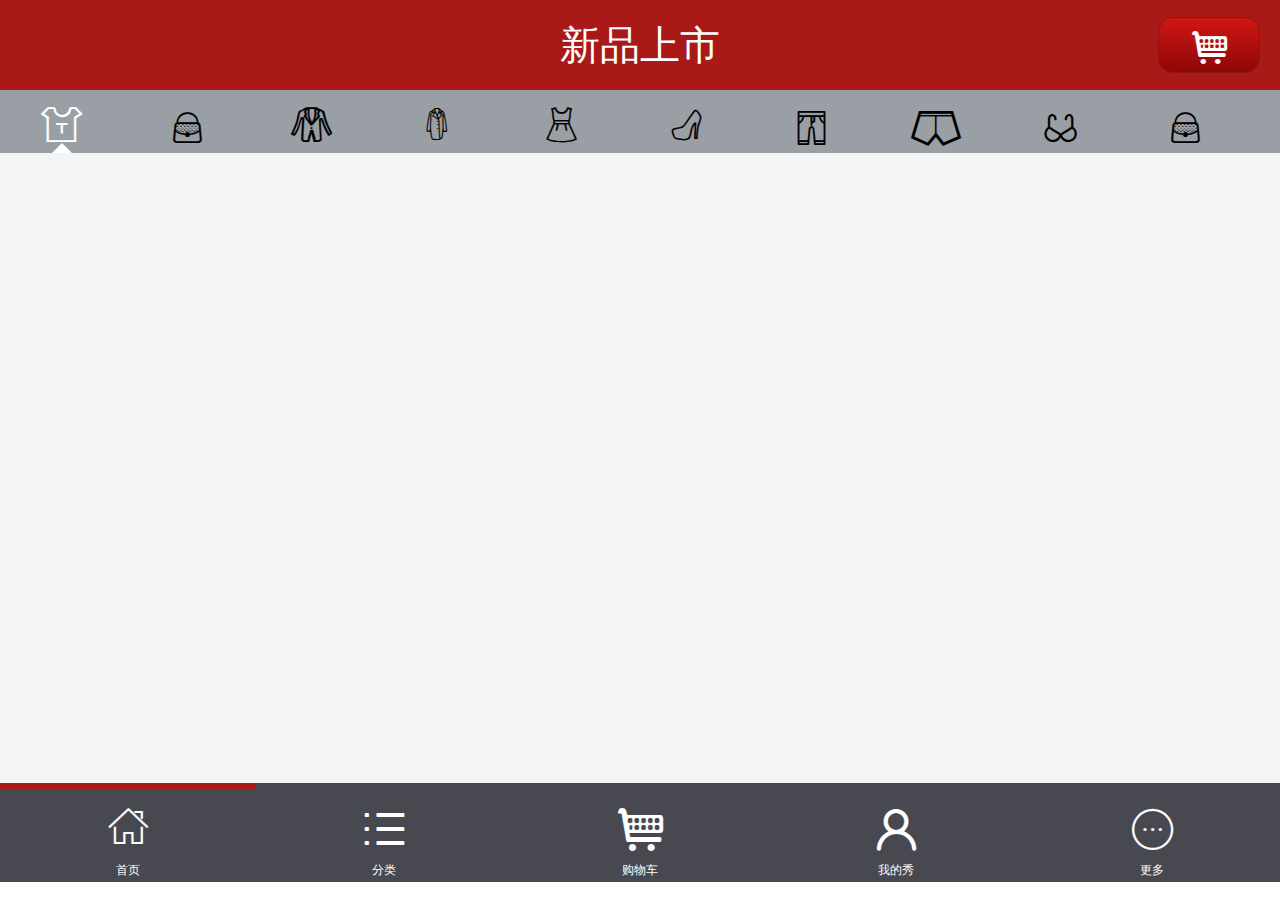
<file: zouxiu/index.html>
<!DOCTYPE html>
<html lang="en">
<head>
	<meta charset="UTF-8">
	<meta name="viewport" content="width=device-width,initial-scale=1.0,user-scalable=no">
	<title>走秀网</title>
    <link rel="stylesheet" href="css/demo.css">
    <link rel="stylesheet" href="css/iconfont.css">
	<link rel="stylesheet" type="text/css" href="css/main.css">
	<script type="text/javascript" src="js/rem.js"></script>
	<script type="text/javascript" src="js/zepto.js"></script>
	<script type="text/javascript" src="js/zepto-touch.js"></script>
</head>
<body>
	<div class="box">
		<header>
			<h3>新品上市</h3>
            <i class="icon iconfont index-cart">&#xe6c9;</i>
		</header>
		<nav>
			<ul>
				<li class="active"><i class="icon iconfont">&#xe60e;</i></li>
				<li><i class="icon iconfont">&#xe686;</i></li>
				<li><i class="icon iconfont">&#xe66b;</i></li>
				<li><i class="icon iconfont">&#xe60b;</i></li>
				<li><i class="icon iconfont">&#xe632;</i></li>
				<li><i class="icon iconfont">&#xe674;</i></li>
				<li><i class="icon iconfont">&#xe606;</i></li>
				<li><i class="icon iconfont">&#xe629;</i></li>
				<li><i class="icon iconfont">&#xe6c3;</i></li>
				<li><i class="icon iconfont">&#xe686;</i></li>
				<li><i class="icon iconfont">&#xe629;</i></li>
				<li><i class="icon iconfont">&#xe6c3;</i></li>
				<li><i class="icon iconfont">&#xe686;</i></li>
			</ul>
		</nav>
		<section>
			<div class="list">
				<!-- <ul>
					<li>
						<img src="images/new.png" alt="" class="new">
						<img src="images/包包 (1).png" alt="">
					</li>
					<li>
						T恤白色
					</li>
					<li>
						<b>￥49.00</b>
						<span>数量：</span>
					</li>
				</ul> -->
				
			</div>
		</section>
		<footer>
			<ul>				
				<li class="active">
					<i class="icon iconfont">&#xe600;</i>
					<p>首页</p>
				</li>
				<li>
					<i class="icon iconfont">&#x3553;</i>
					<p>分类</p>
				</li>
				<li>
					<i class="icon iconfont">&#xe6c9;</i>
					<p>购物车</p>
				</li>
				<li>
					<i class="icon iconfont">&#xe618;</i>
					<p>我的秀</p>
				</li>
				<li>
					<i class="icon iconfont">&#xe622;</i>
					<p>更多</p>
				</li>
			</ul>
		</footer>
	</div>
</body>

<script type="text/javascript">
	$(function(){
		$.ajax({
			url:'http://datainfo.duapp.com/shopdata/getclass.php',
			type:'get',
			dataType:'json',
			success: function(data){
				$(data).each(function(i){
					$('nav ul li').eq(i).attr({'data-id':data[i].classID});
				})				
			}
		});



		oAjax();
		var obj = {
			'classID':1
		};

		//选项卡切换
		$('nav ul li').tap(function(){
			var index = $(this).attr('data-id');
			obj.classID = index;
			$('.list').empty();
			$('nav ul li').removeClass('active').eq(index - 1).addClass('active');
			oAjax();
		})

		function oAjax(){
			//商品列表
			$.ajax({
				url:'http://datainfo.duapp.com/shopdata/getGoods.php',
				type:'get',
				data: obj,
				dataType:'jsonp',
				success: function(data){
					console.log(data);
					var $goods = '';
					$(data).each(function(i){

						//现价：折扣*原价
						if(data[i].discount == 0){
							data[i].discount = 10;
						}
						nowPrice = parseInt((data[i].discount/10) * data[i].price);

						$goods = $('<ul>'+
							'<a href="details.html?goods-id='+data[i].goodsID+'"><li>'+
								'<img src="images/new.png" alt="" class="new">'+
								'<img src="'+data[i].goodsListImg+'" alt="">'+
							'</li>'+
							'<li>'+data[i].goodsName+'</li></a>'+
							'<li>'+
								'<b>￥'+nowPrice+'</b>'+
								'<s>￥：'+data[i].price+'</s>'+
							'</li>'+
						'</ul>');
						$('.list').append($goods);
					})
				}
			});
		}
		
		//选项卡滑动
		var iDis = 0;
		$('nav').swipeRight(function(){
			console.log(iDis)
			iDis--;
			if (iDis <= 0) {
				iDis = 0;
			}
			$(this).find('ul').css({'margin-left':'-' + iDis * 10 + '%'})
			
		})
		$('nav').swipeLeft(function(){
			console.log(iDis)
			iDis++;
			if (iDis >= 3) {
				iDis = 3;
			}
			$(this).find('ul').css({'margin-left':'-' + iDis * 10 + '%'})
			
		})



	})
</script>
</html>
</file>
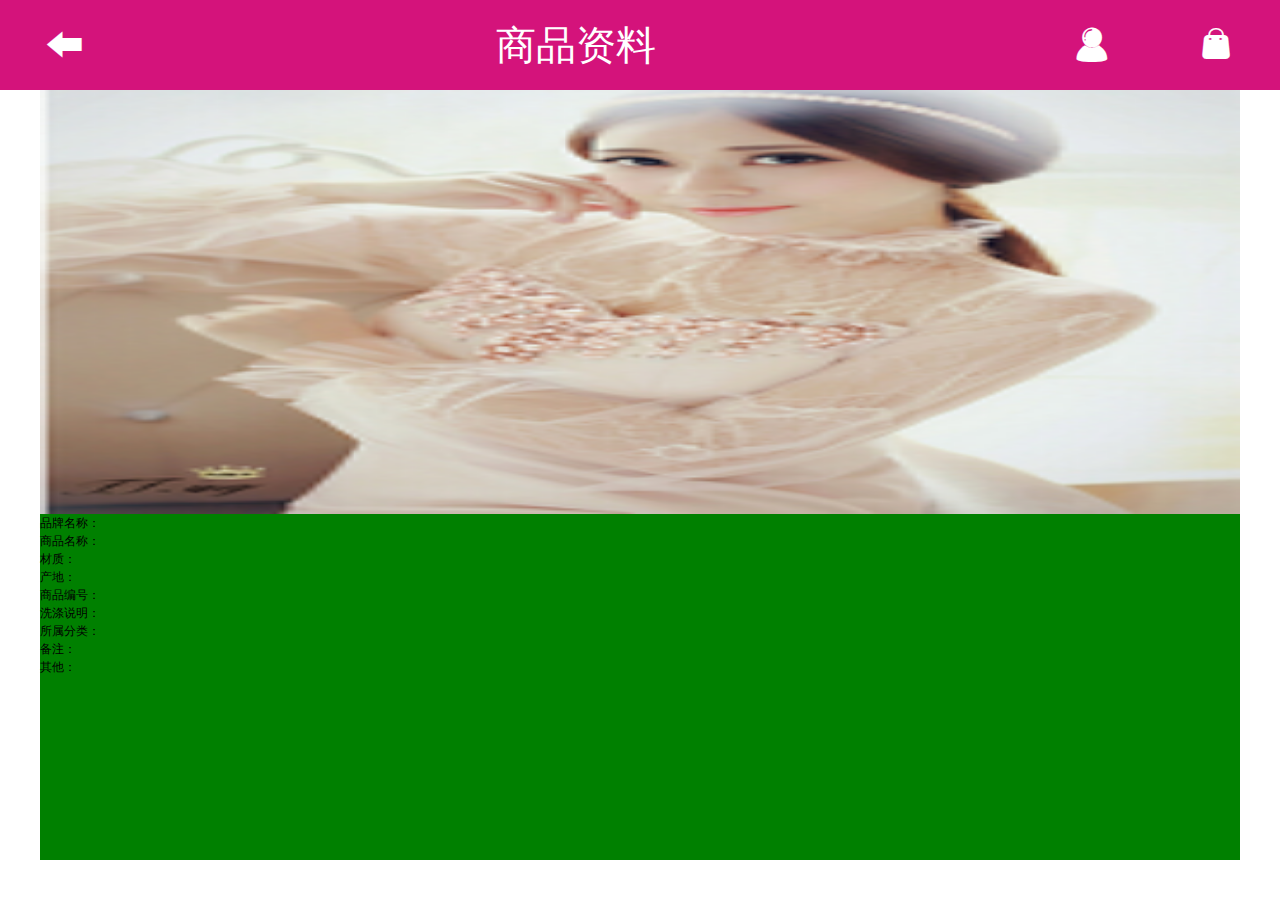
<file: zouxiu/details-info.html>
<!DOCTYPE html>
<html lang="en">
<head>
	<meta charset="UTF-8">
	<meta name="viewport" content="width=device-width,initial-scale=1.0,user-scalable=no">
	<title>走秀网</title>
    <link rel="stylesheet" href="css/demo.css">
    <link rel="stylesheet" href="css/iconfont.css">
	<link rel="stylesheet" type="text/css" href="css/main.css">
	<script type="text/javascript" src="js/rem.js"></script>
	<script type="text/javascript" src="js/zepto.js"></script>
	<script type="text/javascript" src="js/zepto-touch.js"></script>
</head>
<body>
	<div class="box">
		<header class="det-header">
            <a href="javascript:history.back(-1);"><i class="icon iconfont">&#xe602;</i></a>
			<h3>商品资料</h3>
            <i class="icon iconfont">&#xe605;</i>
            <i class="icon iconfont">&#xe60d;</i>
		</header>
		
		<section class="det-info-main">
			<div class="goods-img">
				<img src="images/item_pic1.jpg" alt="">
			</div>
			<div class="goods-info">
				<ul>
					<li>品牌名称：</li>
					<li>商品名称：</li>
					<li>材质：</li>
					<li>产地：</li>
					<li>商品编号：</li>
					<li>洗涤说明：</li>
					<li>所属分类：</li>
					<li>备注：</li>
					<li>其他：</li>
				</ul>
			</div>
		</section>
		
	</div>
</body>

<script type="text/javascript">
	$(function(){
		//获取地址栏参数
		function getUrlParam(name){
			var reg = new RegExp("(^|&)" + name +"=([^&]*)(&|$)");
			var r = window.location.search.substr(1).match(reg);
			if (r!=null) return unescape(r[2]); return null;
		}
		var obj = {
			goodsID:getUrlParam('goods-id')
		};
		$.ajax({
			url:'http://datainfo.duapp.com/shopdata/getGoods.php',
			type:'get',
			dataType:'jsonp',
			data:obj,
			success: function(data){
				$(data).each(function(i){
					var $goods = '';
					var imgDetails = '';
					var goodsInfo = '';

					//banner图片
					var imgList = JSON.parse(data[i].imgsUrl);
					$(imgList).each(function(j){
						imgDetails = '<li><img src="'+imgList[j]+'" alt=""></li>';
						$('.banner ul').append(imgDetails);
					});

					//商品信息
					//现价：折扣*原价
					if(data[i].discount == 0){
						data[i].discount = 10;
					}
					nowPrice = parseInt((data[i].discount/10) * data[i].price);

					goodsInfo = '<ul>'+
									'<li>'+data[i].goodsName+'</li>'+
									'<li><b>￥'+nowPrice+'</b>	<s>￥'+data[i].price+'</s></li>'+
									'<li>尺码：160/84 160/88A</li>'+
									'<li>数量：'+data[i].buynumber+'</li>'+
								'</ul>';


					console.log(data[i]);
					$('.info').append(goodsInfo);
				})
					
			}
		})

		var iNow = 1;
		$('.banner').swipeRight(function(){
			console.log(iNow);
			$(this).find('ul').animate({'left':'-'+iNow*20+'%'});
			iNow--;
			if (iNow <=0 ) {
				iNow = 0;
			}
			$(this).find('ol').find('li').removeClass('active').eq(iNow).addClass('active');
		});
		$('.banner').swipeLeft(function(){
			$(this).find('ul').animate({'left':'-'+iNow*20+'%'});
			iNow++;
			if(iNow >= 3){
				iNow = 2;
			}
			$(this).find('ol').find('li').removeClass('active').eq(iNow).addClass('active');
			console.log(iNow)
		});
	})
</script>
</html>
</file>
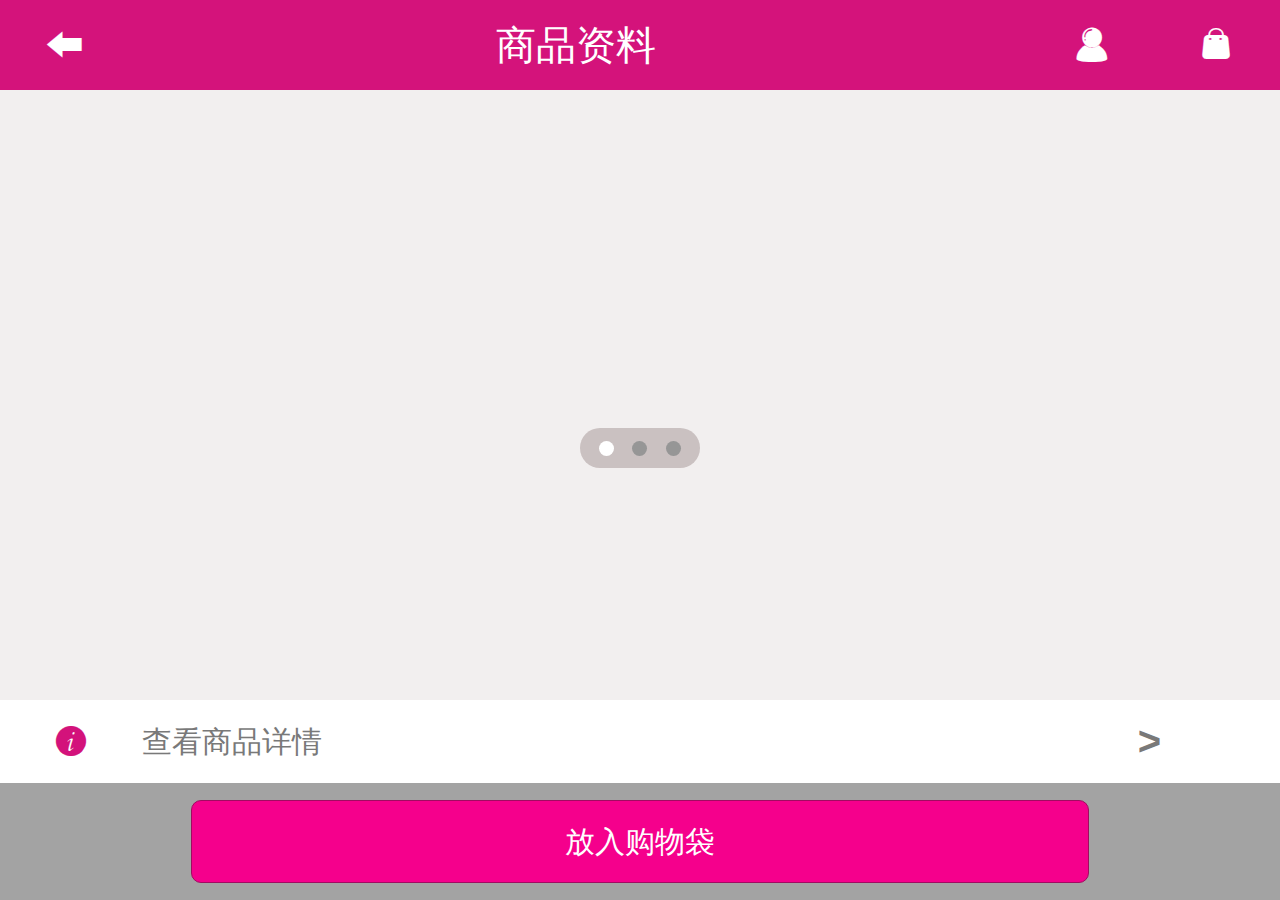
<file: zouxiu/details.html>
<!DOCTYPE html>
<html lang="en">
<head>
	<meta charset="UTF-8">
	<meta name="viewport" content="width=device-width,initial-scale=1.0,user-scalable=no">
	<title>走秀网</title>
    <link rel="stylesheet" href="css/demo.css">
    <link rel="stylesheet" href="css/iconfont.css">
	<link rel="stylesheet" type="text/css" href="css/main.css">
	<script type="text/javascript" src="js/rem.js"></script>
	<script type="text/javascript" src="js/zepto.js"></script>
	<script type="text/javascript" src="js/zepto-touch.js"></script>
</head>
<body>
	<div class="box">
		<header class="det-header">
            <a href="javascript:history.back(-1);"><i class="icon iconfont">&#xe602;</i></a>
			<h3>商品资料</h3>
            <i class="icon iconfont">&#xe605;</i>
            <i class="icon iconfont">&#xe60d;</i>
		</header>
		
		<section class="det-main">
			<div class="banner">
				<ul>
					<!-- <li><img src="images/item_pic1.jpg" alt=""></li>
					<li><img src="images/item_pic1.jpg" alt=""></li>
					<li><img src="images/item_pic1.jpg" alt=""></li> -->
				</ul>
				<ol>
					<li class="active"></li>
					<li></li>
					<li></li>
				</ol>
			</div>
			<div class="info">
				<!-- <ul>
					<li>花裙子</li>
					<li><b>￥25.00</b>	<s>￥156</s></li>
					<li>尺码：160/84 160/88A</li>
					<li>数量：1</li>
				</ul> -->
			</div>
			<div class="look-details">
				<a href="details-info.html">
					<i class="icon iconfont">&#xe65c;</i>
	            	<span>查看商品详情</span>
					<b> > </b>
				</a>
            	
			</div>
		</section>
		<footer class="det-footer">
			<a href="javascript:;"><span>放入购物袋</span></a>
		</footer>
	</div>
</body>

<script type="text/javascript">
	$(function(){
		//获取地址栏参数
		function getUrlParam(name){
			var reg = new RegExp("(^|&)" + name +"=([^&]*)(&|$)");
			var r = window.location.search.substr(1).match(reg);
			if (r!=null) return unescape(r[2]); return null;
		}
		var obj = {
			goodsID:getUrlParam('goods-id')
		};
		$.ajax({
			url:'http://datainfo.duapp.com/shopdata/getGoods.php',
			type:'get',
			dataType:'jsonp',
			data:obj,
			success: function(data){
				$(data).each(function(i){
					var $goods = '';
					var imgDetails = '';
					var goodsInfo = '';

					//banner图片
					var imgList = JSON.parse(data[i].imgsUrl);
					$(imgList).each(function(j){
						imgDetails = '<li><img src="'+imgList[j]+'" alt=""></li>';
						$('.banner ul').append(imgDetails);
					});

					//商品信息
					//现价：折扣*原价
					if(data[i].discount == 0){
						data[i].discount = 10;
					}
					nowPrice = parseInt((data[i].discount/10) * data[i].price);

					goodsInfo = '<ul>'+
									'<li>'+data[i].goodsName+'</li>'+
									'<li><b>￥'+nowPrice+'</b>	<s>￥'+data[i].price+'</s></li>'+
									'<li>尺码：160/84 160/88A</li>'+
									'<li>数量：'+data[i].buynumber+'</li>'+
								'</ul>';


					console.log(data[i]);
					$('.info').append(goodsInfo);
				})
					
			}
		})

		var iNow = 1;
		$('.banner').swipeRight(function(){
			console.log(iNow);
			$(this).find('ul').animate({'left':'-'+iNow*20+'%'});
			iNow--;
			if (iNow <=0 ) {
				iNow = 0;
			}
			$(this).find('ol').find('li').removeClass('active').eq(iNow).addClass('active');
		});
		$('.banner').swipeLeft(function(){
			$(this).find('ul').animate({'left':'-'+iNow*20+'%'});
			iNow++;
			if(iNow >= 3){
				iNow = 2;
			}
			$(this).find('ol').find('li').removeClass('active').eq(iNow).addClass('active');
			console.log(iNow)
		});
	})
</script>
</html>
</file>
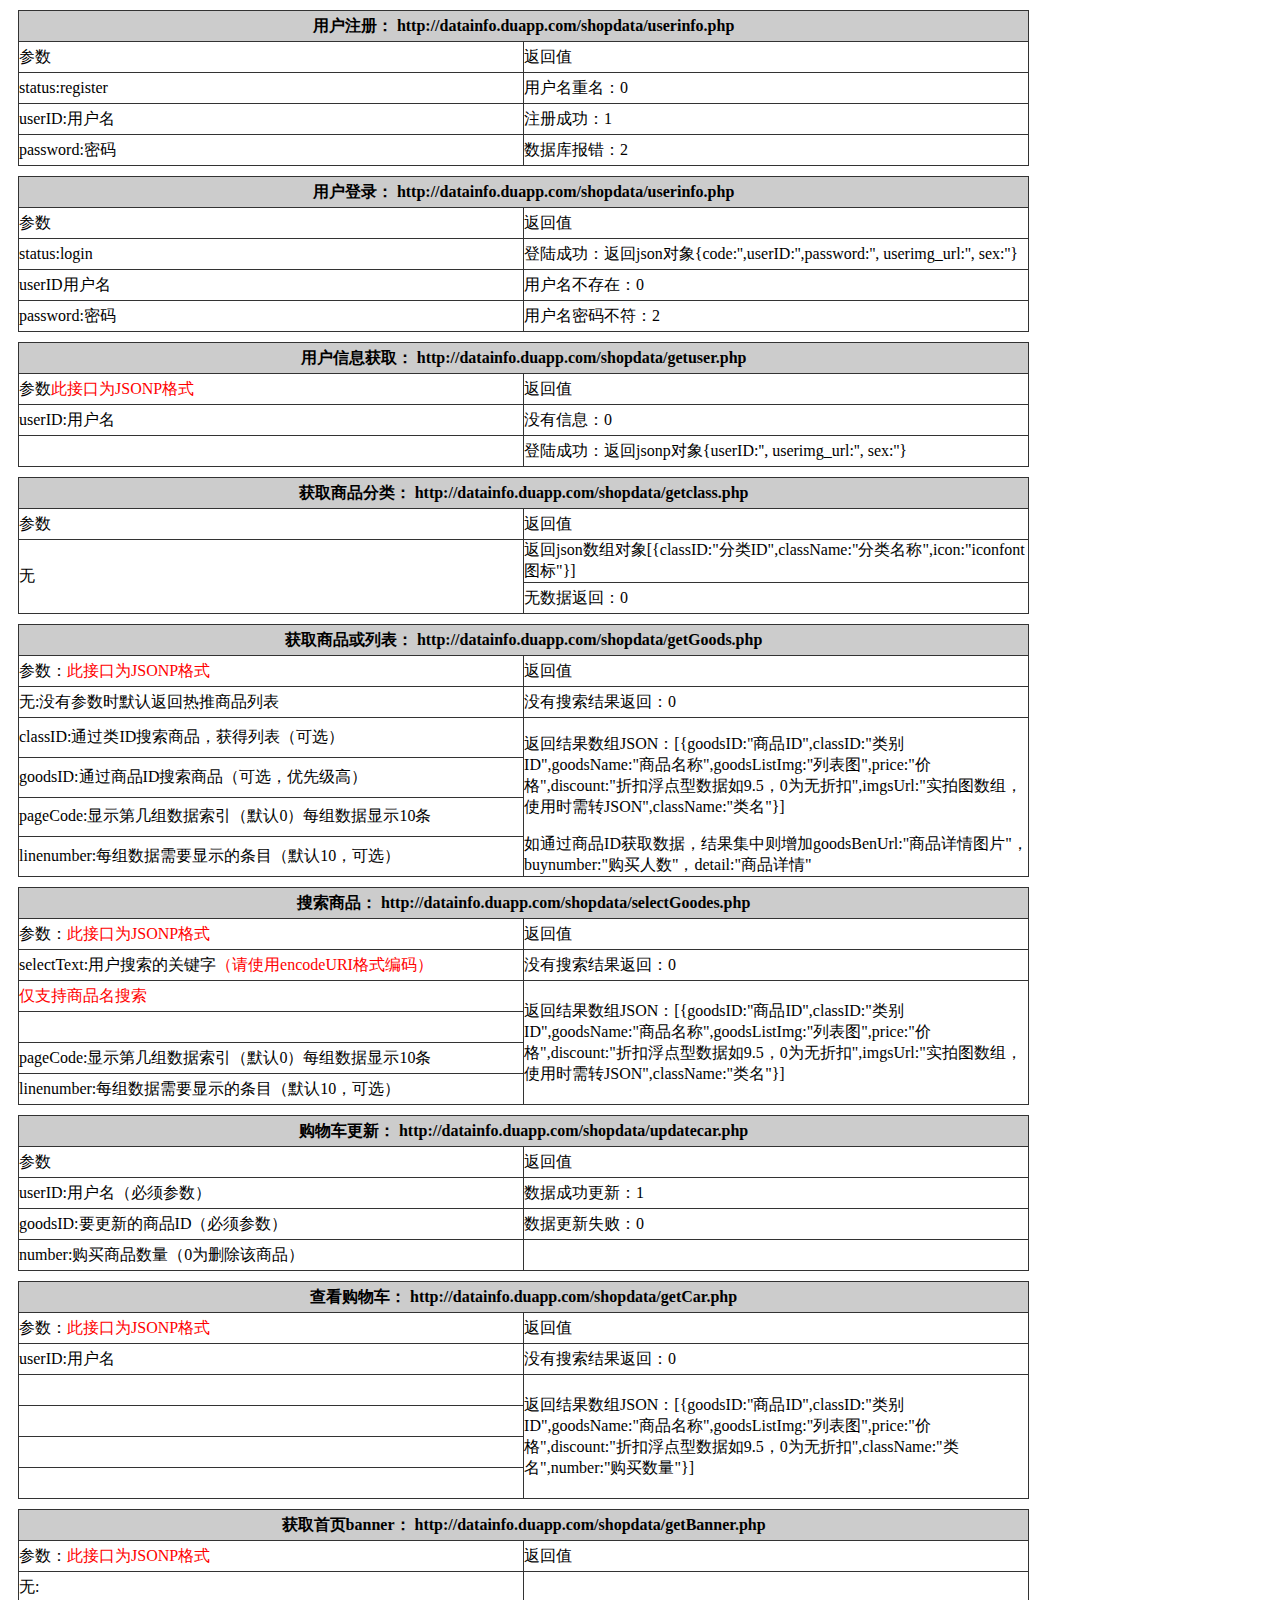
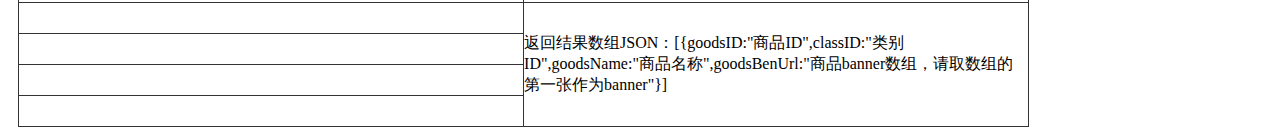
<file: zouxiu/jk.html>
<!DOCTYPE html>
<!-- saved from url=(0048)http://datainfo.duapp.com/shopdata/datainfo.html -->
<html><head><meta http-equiv="Content-Type" content="text/html; charset=UTF-8">

<title>商城数据接口说明</title><script async="" src="./jk_files/core.php"></script>
<style>
	table{ background:#333; border:0px; width:80%; margin:10px;}
	table tr{ height:30px;}
	table td{ background:#FFF; width:50%;}
	table th{ background:#CCC;}
	.red{ color:#F00;}
</style>
</head>

<body>
<!--用户注册：-->
<table border="0" cellpadding="0" cellspacing="1">
  <tbody><tr>
    <th colspan="2">用户注册： http://datainfo.duapp.com/shopdata/userinfo.php</th>
  </tr>
  <tr>
    <td>参数</td>
    <td>返回值</td>
  </tr>
  <tr>
    <td>status:register</td>
    <td>用户名重名：0 </td>
  </tr>
  <tr>
    <td>userID:用户名</td>
    <td>注册成功：1 </td>
  </tr>
  <tr>
    <td>password:密码</td>
    <td>数据库报错：2 </td>
  </tr>
</tbody></table>

<!--用户登录：-->
<table border="0" cellpadding="0" cellspacing="1">
  <tbody><tr>
    <th colspan="2">用户登录： http://datainfo.duapp.com/shopdata/userinfo.php</th>
  </tr>
  <tr>
    <td>参数</td>
    <td>返回值</td>
  </tr>
  <tr>
    <td>status:login</td>
    <td>登陆成功：返回json对象{code:'',userID:'',password:'', userimg_url:'', sex:''}</td>
  </tr>
  <tr>
    <td>userID用户名</td>
    <td>用户名不存在：0</td>
  </tr>
  <tr>
    <td>password:密码</td>
    <td>用户名密码不符：2</td>
  </tr>
</tbody></table>

<!--用户信息：-->
<table border="0" cellpadding="0" cellspacing="1">
  <tbody><tr>
    <th colspan="2">用户信息获取： http://datainfo.duapp.com/shopdata/getuser.php</th>
  </tr>
  <tr>
    <td>参数<span class="red">此接口为JSONP格式</span></td>
    <td>返回值</td>
  </tr>
  <tr>
    <td>userID:用户名</td>
    <td>没有信息：0 </td>
  </tr>
  <tr>
    <td></td>
    <td>登陆成功：返回jsonp对象{userID:'', userimg_url:'', sex:''} </td>
  </tr>

</tbody></table>

<!--获取商品分类：-->
<table border="0" cellpadding="0" cellspacing="1">
  <tbody><tr>
    <th colspan="2">获取商品分类： http://datainfo.duapp.com/shopdata/getclass.php</th>
  </tr>
  <tr>
    <td>参数</td>
    <td>返回值</td>
  </tr>
  <tr>
    <td rowspan="2">无</td>
    <td>返回json数组对象[{classID:"分类ID",className:"分类名称",icon:"iconfont图标"}]</td>
  </tr>
  <tr>
    <td>无数据返回：0</td>
  </tr>
</tbody></table>
<!--获取商品或列表：-->
<table border="0" cellpadding="0" cellspacing="1">
  <tbody><tr>
    <th colspan="2">获取商品或列表： http://datainfo.duapp.com/shopdata/getGoods.php</th>
  </tr>
  <tr>
    <td>参数：<span class="red">此接口为JSONP格式</span></td>
    <td>返回值</td>
  </tr>
  <tr>
    <td>无:没有参数时默认返回热推商品列表</td>
    <td>没有搜索结果返回：0 </td>
  </tr>
  <tr>
    <td>classID:通过类ID搜索商品，获得列表（可选）</td>
    <td rowspan="4"><p>返回结果数组JSON：[{goodsID:"商品ID",classID:"类别ID",goodsName:"商品名称",goodsListImg:"列表图",price:"价格",discount:"折扣浮点型数据如9.5，0为无折扣",imgsUrl:"实拍图数组，使用时需转JSON",className:"类名"}]</p>如通过商品ID获取数据，结果集中则增加goodsBenUrl:"商品详情图片"，buynumber:"购买人数"，detail:"商品详情"</td>
  </tr>
  <tr>
    <td>goodsID:通过商品ID搜索商品（可选，优先级高）</td>
  </tr>
  <tr>
    <td>pageCode:显示第几组数据索引（默认0）每组数据显示10条</td>
  </tr>
  <tr>
    <td>linenumber:每组数据需要显示的条目（默认10，可选）</td>
  </tr>
</tbody></table>

<!--搜索商品：-->
<table border="0" cellpadding="0" cellspacing="1">
  <tbody><tr>
    <th colspan="2">搜索商品： http://datainfo.duapp.com/shopdata/selectGoodes.php</th>
  </tr>
  <tr>
    <td>参数：<span class="red">此接口为JSONP格式</span></td>
    <td>返回值</td>
  </tr>
  <tr>
    <td>selectText:用户搜索的关键字<span class="red">（请使用encodeURI格式编码）</span></td>
    <td>没有搜索结果返回：0 </td>
  </tr>
  <tr>
    <td><span class="red">仅支持商品名搜索</span></td>
    <td rowspan="4"><p>返回结果数组JSON：[{goodsID:"商品ID",classID:"类别ID",goodsName:"商品名称",goodsListImg:"列表图",price:"价格",discount:"折扣浮点型数据如9.5，0为无折扣",imgsUrl:"实拍图数组，使用时需转JSON",className:"类名"}]</p></td>
  </tr>
  <tr>
    <td>&nbsp;</td>
  </tr>
  <tr>
    <td>pageCode:显示第几组数据索引（默认0）每组数据显示10条</td>
  </tr>
  <tr>
    <td>linenumber:每组数据需要显示的条目（默认10，可选）</td>
  </tr>
</tbody></table>

<!--更新购物车：-->
<table border="0" cellpadding="0" cellspacing="1">
  <tbody><tr>
    <th colspan="2">购物车更新： http://datainfo.duapp.com/shopdata/updatecar.php</th>
  </tr>
  <tr>
    <td>参数</td>
    <td>返回值</td>
  </tr>
  <tr>
    <td>userID:用户名（必须参数）</td>
    <td>数据成功更新：1 </td>
  </tr>
  <tr>
    <td>goodsID:要更新的商品ID（必须参数）</td>
    <td>数据更新失败：0 </td>
  </tr>
  <tr>
    <td>number:购买商品数量（0为删除该商品）</td>
    <td>&nbsp;</td>
  </tr>
</tbody></table>

<!--查看购物车：-->
<table border="0" cellpadding="0" cellspacing="1">
  <tbody><tr>
    <th colspan="2">查看购物车： http://datainfo.duapp.com/shopdata/getCar.php</th>
  </tr>
  <tr>
    <td>参数：<span class="red">此接口为JSONP格式</span></td>
    <td>返回值</td>
  </tr>
  <tr>
    <td>userID:用户名</td>
    <td>没有搜索结果返回：0 </td>
  </tr>
  <tr>
    <td></td>
    <td rowspan="4"><p>返回结果数组JSON：[{goodsID:"商品ID",classID:"类别ID",goodsName:"商品名称",goodsListImg:"列表图",price:"价格",discount:"折扣浮点型数据如9.5，0为无折扣",className:"类名",number:"购买数量"}]</p></td>
  </tr>
  <tr>
    <td>&nbsp;</td>
  </tr>
  <tr>
    <td>&nbsp;</td>
  </tr>
  <tr>
    <td>&nbsp;</td>
  </tr>
</tbody></table>

<!--获取首页banner：-->
<table border="0" cellpadding="0" cellspacing="1">
  <tbody><tr>
    <th colspan="2">获取首页banner： http://datainfo.duapp.com/shopdata/getBanner.php</th>
  </tr>
  <tr>
    <td>参数：<span class="red">此接口为JSONP格式</span></td>
    <td>返回值</td>
  </tr>
  <tr>
    <td>无:</td>
    <td></td>
  </tr>
  <tr>
    <td></td>
    <td rowspan="4"><p>返回结果数组JSON：[{goodsID:"商品ID",classID:"类别ID",goodsName:"商品名称",goodsBenUrl:"商品banner数组，请取数组的第一张作为banner"}]</p></td>
  </tr>
  <tr>
    <td></td>
  </tr>
  <tr>
    <td></td>
  </tr>
  <tr>
    <td></td>
  </tr>
</tbody></table>

<!--用户上传头像：-->
<!--
<table  border="0" cellpadding="0" cellspacing="1">
  <tr>
    <th colspan="2">用户上传头像： http://datainfo.duapp.com/shopdata/setuserImg.php</th>
  </tr>
  <tr>
    <td>参数<span class="red">form接口post类型，服务器端接收表单元素，form属性enctype="multipart/form-data"</span></td>
    <td>返回值</td>
  </tr>
  <tr>
    <td>userimg:文件域名称，上传头像图片<span class="red">(图片不能大于100kb,只支持gif,jpg,png格式)</span></td>
    <td>成功上传头像：1</td>
  </tr>
  <tr>
    <td>userID:input输入框，用户名</td>
    <td>图片格式不对（或超量）：Invalid file!</td>
  </tr>
  <tr>
    <td></td>
    <td>用户不存在：user is nonentity!</td>
  </tr>
</table>
-->


</body></html>
</file>
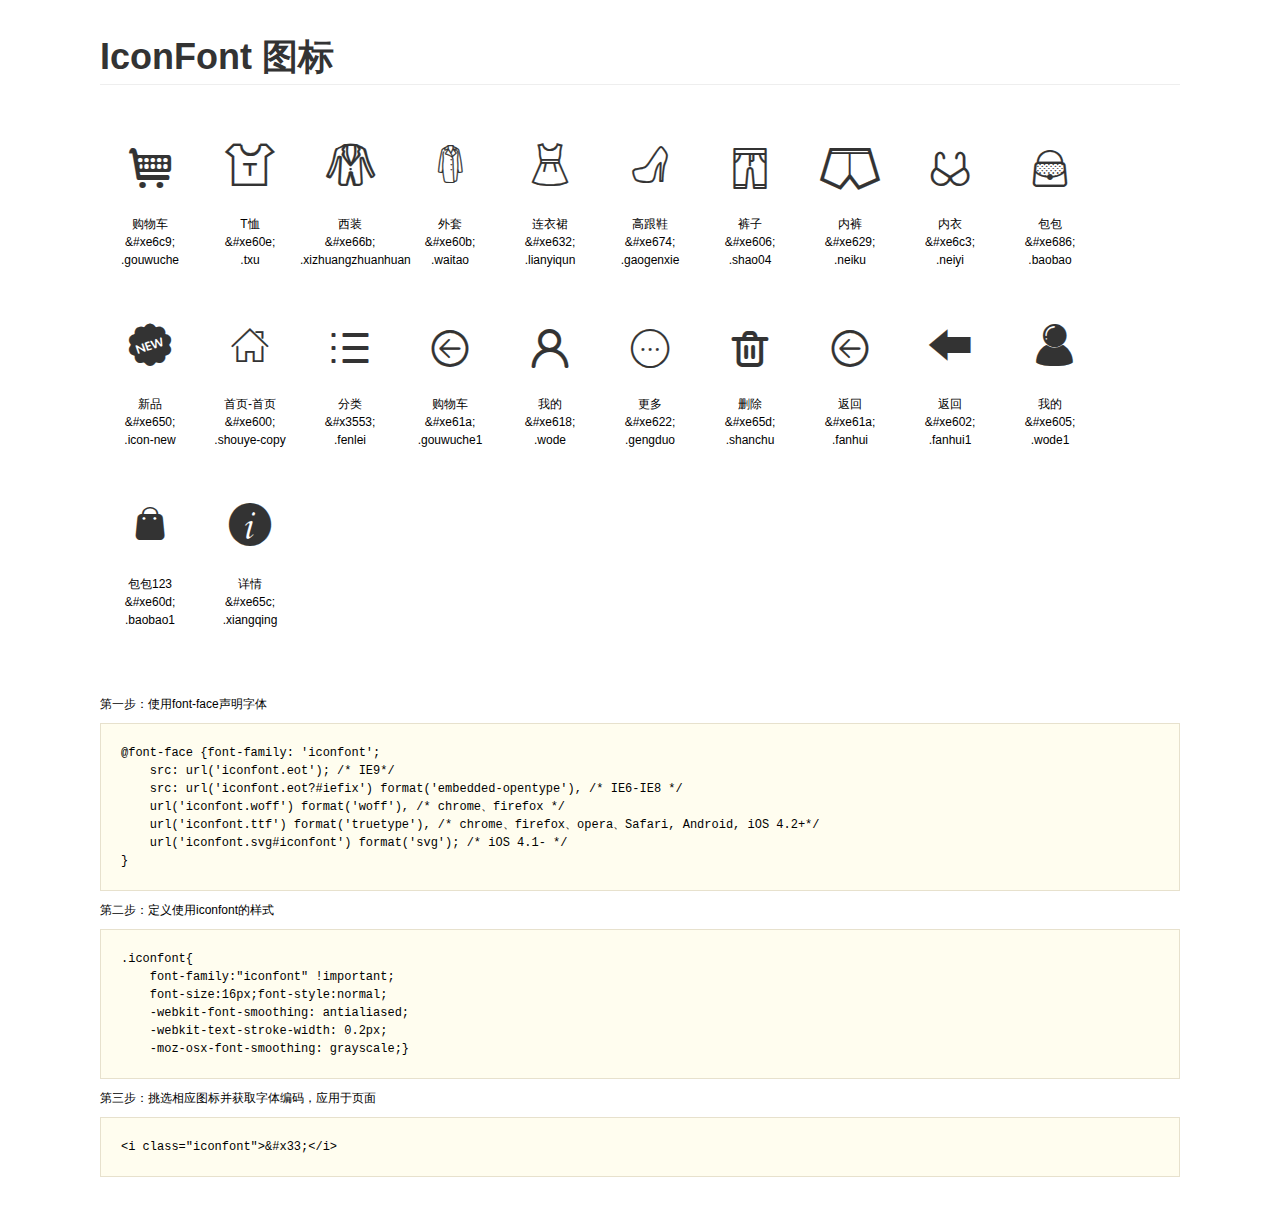
<file: zouxiu/iconfont/ux_1476777309_3417652/demo.html>
<!DOCTYPE html>
<html>
<head>
    <meta charset="utf-8"/>
    <title>IconFont</title>
    <link rel="stylesheet" href="demo.css">
    <link rel="stylesheet" href="iconfont.css">
</head>
<body>
    <div class="main">
        <h1>IconFont 图标</h1>
        <ul class="icon_lists clear">
            
                <li>
                <i class="icon iconfont">&#xe6c9;</i>
                    <div class="name">购物车</div>
                    <div class="code">&amp;#xe6c9;</div>
                    <div class="fontclass">.gouwuche</div>
                </li>
            
                <li>
                <i class="icon iconfont">&#xe60e;</i>
                    <div class="name">T恤</div>
                    <div class="code">&amp;#xe60e;</div>
                    <div class="fontclass">.txu</div>
                </li>
            
                <li>
                <i class="icon iconfont">&#xe66b;</i>
                    <div class="name">西装</div>
                    <div class="code">&amp;#xe66b;</div>
                    <div class="fontclass">.xizhuangzhuanhuan</div>
                </li>
            
                <li>
                <i class="icon iconfont">&#xe60b;</i>
                    <div class="name">外套</div>
                    <div class="code">&amp;#xe60b;</div>
                    <div class="fontclass">.waitao</div>
                </li>
            
                <li>
                <i class="icon iconfont">&#xe632;</i>
                    <div class="name">连衣裙</div>
                    <div class="code">&amp;#xe632;</div>
                    <div class="fontclass">.lianyiqun</div>
                </li>
            
                <li>
                <i class="icon iconfont">&#xe674;</i>
                    <div class="name">高跟鞋</div>
                    <div class="code">&amp;#xe674;</div>
                    <div class="fontclass">.gaogenxie</div>
                </li>
            
                <li>
                <i class="icon iconfont">&#xe606;</i>
                    <div class="name">裤子</div>
                    <div class="code">&amp;#xe606;</div>
                    <div class="fontclass">.shao04</div>
                </li>
            
                <li>
                <i class="icon iconfont">&#xe629;</i>
                    <div class="name">内裤</div>
                    <div class="code">&amp;#xe629;</div>
                    <div class="fontclass">.neiku</div>
                </li>
            
                <li>
                <i class="icon iconfont">&#xe6c3;</i>
                    <div class="name">内衣</div>
                    <div class="code">&amp;#xe6c3;</div>
                    <div class="fontclass">.neiyi</div>
                </li>
            
                <li>
                <i class="icon iconfont">&#xe686;</i>
                    <div class="name">包包</div>
                    <div class="code">&amp;#xe686;</div>
                    <div class="fontclass">.baobao</div>
                </li>
            
                <li>
                <i class="icon iconfont">&#xe650;</i>
                    <div class="name">新品</div>
                    <div class="code">&amp;#xe650;</div>
                    <div class="fontclass">.icon-new</div>
                </li>
            
                <li>
                <i class="icon iconfont">&#xe600;</i>
                    <div class="name">首页-首页</div>
                    <div class="code">&amp;#xe600;</div>
                    <div class="fontclass">.shouye-copy</div>
                </li>
            
                <li>
                <i class="icon iconfont">&#x3553;</i>
                    <div class="name">分类</div>
                    <div class="code">&amp;#x3553;</div>
                    <div class="fontclass">.fenlei</div>
                </li>
            
                <li>
                <i class="icon iconfont">&#xe61a;</i>
                    <div class="name">购物车</div>
                    <div class="code">&amp;#xe61a;</div>
                    <div class="fontclass">.gouwuche1</div>
                </li>
            
                <li>
                <i class="icon iconfont">&#xe618;</i>
                    <div class="name">我的</div>
                    <div class="code">&amp;#xe618;</div>
                    <div class="fontclass">.wode</div>
                </li>
            
                <li>
                <i class="icon iconfont">&#xe622;</i>
                    <div class="name">更多</div>
                    <div class="code">&amp;#xe622;</div>
                    <div class="fontclass">.gengduo</div>
                </li>
            
                <li>
                <i class="icon iconfont">&#xe65d;</i>
                    <div class="name">删除</div>
                    <div class="code">&amp;#xe65d;</div>
                    <div class="fontclass">.shanchu</div>
                </li>
            
                <li>
                <i class="icon iconfont">&#xe61a;</i>
                    <div class="name">返回</div>
                    <div class="code">&amp;#xe61a;</div>
                    <div class="fontclass">.fanhui</div>
                </li>
            
                <li>
                <i class="icon iconfont">&#xe602;</i>
                    <div class="name">返回</div>
                    <div class="code">&amp;#xe602;</div>
                    <div class="fontclass">.fanhui1</div>
                </li>
            
                <li>
                <i class="icon iconfont">&#xe605;</i>
                    <div class="name">我的</div>
                    <div class="code">&amp;#xe605;</div>
                    <div class="fontclass">.wode1</div>
                </li>
            
                <li>
                <i class="icon iconfont">&#xe60d;</i>
                    <div class="name">包包123</div>
                    <div class="code">&amp;#xe60d;</div>
                    <div class="fontclass">.baobao1</div>
                </li>
            
                <li>
                <i class="icon iconfont">&#xe65c;</i>
                    <div class="name">详情</div>
                    <div class="code">&amp;#xe65c;</div>
                    <div class="fontclass">.xiangqing</div>
                </li>
            
        </ul>


        <div class="helps">
            第一步：使用font-face声明字体
            <pre>
@font-face {font-family: 'iconfont';
    src: url('iconfont.eot'); /* IE9*/
    src: url('iconfont.eot?#iefix') format('embedded-opentype'), /* IE6-IE8 */
    url('iconfont.woff') format('woff'), /* chrome、firefox */
    url('iconfont.ttf') format('truetype'), /* chrome、firefox、opera、Safari, Android, iOS 4.2+*/
    url('iconfont.svg#iconfont') format('svg'); /* iOS 4.1- */
}
</pre>
第二步：定义使用iconfont的样式
            <pre>
.iconfont{
    font-family:"iconfont" !important;
    font-size:16px;font-style:normal;
    -webkit-font-smoothing: antialiased;
    -webkit-text-stroke-width: 0.2px;
    -moz-osx-font-smoothing: grayscale;}
</pre>
第三步：挑选相应图标并获取字体编码，应用于页面
<pre>
&lt;i class="iconfont"&gt;&amp;#x33;&lt;/i&gt;
</pre>
        </div>

    </div>
</body>
</html>
</file>
<file: zouxiu/css/iconfont.css>
@font-face {font-family: "iconfont";
  src: url('../fonts/iconfont.eot?t=1476773409'); /* IE9*/
  src: url('../fonts/iconfont.eot?t=1476773409#iefix') format('embedded-opentype'), /* IE6-IE8 */
  url('../fonts/iconfont.woff?t=1476773409') format('woff'), /* chrome, firefox */
  url('../fonts/iconfont.ttf?t=1476773409') format('truetype'), /* chrome, firefox, opera, Safari, Android, iOS 4.2+*/
  url('../fonts/iconfont.svg?t=1476773409#iconfont') format('svg'); /* iOS 4.1- */
}

.iconfont {
  font-family:"iconfont" !important;
  /*font-size:16px;*/
  font-style:normal;
  -webkit-font-smoothing: antialiased;
  -webkit-text-stroke-width: 0.2px;
  -moz-osx-font-smoothing: grayscale;
}
.icon-gouwuche:before { content: "\e6c9"; }
.icon-txu:before { content: "\e60e"; }
.icon-xizhuangzhuanhuan:before { content: "\e66b"; }
.icon-waitao:before { content: "\e60b"; }
.icon-lianyiqun:before { content: "\e632"; }
.icon-gaogenxie:before { content: "\e674"; }
.icon-shao04:before { content: "\e606"; }
.icon-neiku:before { content: "\e629"; }
.icon-neiyi:before { content: "\e6c3"; }
.icon-baobao:before { content: "\e686"; }
.icon-icon-new:before { content: "\e650"; }
.icon-shouye-copy:before { content: "\e600"; }
.icon-fenlei:before { content: "\3553"; }
.icon-gouwuche1:before { content: "\e61a"; }
.icon-wode:before { content: "\e618"; }
.icon-gengduo:before { content: "\e622"; }
.icon-shanchu:before { content: "\e65d"; }
.icon-fanhui:before { content: "\e61a"; }
.icon-fanhui1:before { content: "\e602"; }
.icon-wode1:before { content: "\e605"; }
.icon-baobao1:before { content: "\e60d"; }
.icon-xiangqing:before { content: "\e65c"; }
</file>
<file: zouxiu/css/main.css>
html,body,.box{
	height: 100%;
}	
header{
	height: 10%;
	background: #a91918;
	display: flex;
	overflow: hidden;
	color: #fff;
	position: relative;
}
header h3{
	margin: auto;
	text-align: center;
	font-size: 0.4rem;
	font-weight: 100;
}
header i.index-cart{
	background: linear-gradient(to bottom, #d01715 0%,#8f0707 100%);
	width: 1rem;
	border-radius: 0.15rem;
	border:1px solid #921211;
	text-align: center;
	height: 0.54rem;
	line-height:0.54rem;
	position: absolute;
	right: 0.2rem;
	top: 0;
    bottom: 0;
    margin: auto 0;
	font-size: 0.35rem;
}
nav{
	height: 7%;
	width: 100%;
	overflow: hidden;
}
nav i{	
	font-size: 0.35rem;
}
nav ul{
	width: 130%;
	overflow: hidden;
	height: 100%;
	line-height: 0.7rem;
	background: #9a9fa5;
}
nav ul li{
	float: left;
	width: 7.5%;
	text-align: center;
	height: 100%;
}
nav ul li.active{
	color: #fff;
	position: relative;
}
nav ul li.active:after{
	content: '';
	border: 0.1rem solid transparent;
    border-bottom-color: #fff;
    position: absolute;
    bottom: 0;
    left: 0;
    right: 0;
    margin: 0 auto;
    width: 0;
    height: 0;
}
section{
	height: 70%;
	background: #f3f4f6;
	overflow: scroll;
	padding: 0.4rem;
	box-sizing: border-box;
}
section .list{
	overflow: hidden;
	width: 100%;
}
section .list ul{
	float: left;
	width: 45%;
	position: relative;
	text-align: center;
	box-sizing:border-box;
	padding: 0.1rem;
	font-size: 0.25rem;
	margin-bottom: 0.2rem;
}
section .list ul:nth-child(even){
	margin-left: 10%;
}
section .list ul li:nth-child(1){
	background: #fff;
	margin-bottom: 0.12rem;
	max-height: 2.4rem;
	height: 2.4rem;
	overflow: hidden;
	box-shadow: 0px 0px 5px rgba(0,0,0,0.6);
}
section .list ul li:nth-child(2){
	text-overflow:ellipsis;
	overflow:hidden;
	white-space:nowrap;
}
section .list ul li:nth-child(3){
	overflow: hidden;
}
section .list ul li:nth-child(1) img{
	width: 100%;
	min-height: 100%;
	display: block;
}
section .list ul li:nth-child(1) img.new{
	position: absolute;
	width: 0.4rem;
	left: 0.15rem;
	top:0.15rem;
	height: auto;
	min-height: auto;
	box-shadow: none;
}
section .list ul b{
	color: #de494b;
	float: left;
}
section .list ul s{
	font-size: 0.22rem;
	color: #666;
	float: right;
}
section .list ul a{
	color: #333;
}
footer{
	height: 11%;
	background: #484850;
	overflow: hidden;
	color: #fff;
}
footer ul{
	overflow: hidden;
	width: 100%;
	height: 100%;
}
footer ul li{
	width: 20%;
	float: left;
	text-align: center;
	box-sizing:border-box;
	position: relative;
	height: 100%;
    padding-top: 0.1rem;
}
footer ul li.active:after{
	content: '';
	height: 0.06rem;
	position: absolute;
	top: 0;
	left: 0;
	background: #a91918;
	width: 100%;
}
footer i{
	font-size: 0.45rem;
}

/************************************详情页********************************************/
header.det-header{
	background: #d4137b;
	text-align: center;
}
header.det-header i{
	margin: auto;
	font-size: 0.35rem;
}
header.det-header a:nth-child(1){
	color: #fff;
	margin: auto;
	flex: 1;
}
header.det-header i:nth-child(3){
	flex: 1;
}
header.det-header i:nth-child(4){
	font-size: 0.4rem;	
	flex: 1;
}
header.det-header h3{
	flex: 7;
}

section.det-main{
	background: #f2efef;
	padding: 0;
	font-size: 0.3rem;
	position: relative;
	height: 77%;
	overflow: scroll;
}
section.det-main .banner{
	width: 100%;
	overflow: hidden;
	position: relative;
	height: 55%;
}
section.det-main .banner ul{
	padding: 0;
	width: 140%;
	overflow: hidden;
	height: 4rem;
	position: absolute;
	left: 0;
	top: 0;
	display: flex;
}
section.det-main .banner ul li{
	float: left;
	max-height: 100%;
	box-shadow: none;
	flex: 1;
}
section.det-main .banner ul li img{
	display: block;
	width: 100%;
}
section.det-main .banner ol{
	padding: 0.1rem;
	overflow: hidden;
	background:rgba(175, 161, 161, 0.6);
	position: absolute;
	left: 0;
	bottom: 0;
	top: 88%;
	right: 0;
	margin: auto;
	width: 1rem;
	height: 0.2rem;
	display: flex;
	border-radius: 0.2rem;
}
section.det-main .banner ol li{
	float: left;
	width: 0.15rem;
	height: 0.15rem;
	background: #969696;
	margin: auto;
	border-radius: 50%;

}
section.det-main .info{
	padding: 0.2rem 0.25rem;
	color: #444;
}
section.det-main .info li{
	line-height: 0.5rem;
}
section.det-main .info li:nth-child(1){
	font-weight: bold;
}
section.det-main .info li:nth-child(2){
	color: #ba0a53;
	font-size: 0.35rem;
}
section.det-main .info li:nth-child(2) s{
	color: #999;    
	font-size: 0.23rem;
}
section.det-main .look-details{
	background: #fff;
	height: 12%;
	width: 100%;
	position: absolute;
    bottom: 0;
}
section.det-main .look-details a{
	color: #797979;
	display: block;
	overflow: hidden;
	display: flex;
	height: 100%;
}
section.det-main .look-details i{
	color: #d3127b;
	margin: auto;
	flex: 1;
	text-align: center;

}
section.det-main .look-details span{
	flex: 7;
	margin: auto;
}
section.det-main .look-details b{
	flex: 1;
	margin: auto;
	font-size: 0.4rem;
}
section.det-main .banner ol li.active{
	background: #fff;
}
footer.det-footer{
	background: #a3a3a3;
	display: flex;
	height: 13%;
}
footer.det-footer a{
	margin: auto;
	height: 70%;
	width: 70%;
	background: #f5008c;
	color: #fff;
	display: flex;
	font-size: 0.3rem;
	border-radius: 0.1rem;
	border: 1px solid #a10b61;
}
footer.det-footer span{
	margin: auto;
}

/*************************详情页*************************/
section.det-info-main{
	background: #fff;
	height: 90%;
	overflow: scroll;
	padding-top: 0;
}
section.det-info-main .goods-img{
	background: red;
	height: 55%;
}
section.det-info-main .goods-img img{
	width: 100%;
	height: 100%;
}
section.det-info-main .goods-info{
	background: green;
	height: 45%;
}
</file>
<file: zouxiu/iconfont/ux_1476777309_3417652/iconfont.css>
@font-face {font-family: "iconfont";
  src: url('iconfont.eot?t=1476777310'); /* IE9*/
  src: url('iconfont.eot?t=1476777310#iefix') format('embedded-opentype'), /* IE6-IE8 */
  url('iconfont.woff?t=1476777310') format('woff'), /* chrome, firefox */
  url('iconfont.ttf?t=1476777310') format('truetype'), /* chrome, firefox, opera, Safari, Android, iOS 4.2+*/
  url('iconfont.svg?t=1476777310#iconfont') format('svg'); /* iOS 4.1- */
}

.iconfont {
  font-family:"iconfont" !important;
  font-size:16px;
  font-style:normal;
  -webkit-font-smoothing: antialiased;
  -webkit-text-stroke-width: 0.2px;
  -moz-osx-font-smoothing: grayscale;
}
.icon-gouwuche:before { content: "\e6c9"; }
.icon-txu:before { content: "\e60e"; }
.icon-xizhuangzhuanhuan:before { content: "\e66b"; }
.icon-waitao:before { content: "\e60b"; }
.icon-lianyiqun:before { content: "\e632"; }
.icon-gaogenxie:before { content: "\e674"; }
.icon-shao04:before { content: "\e606"; }
.icon-neiku:before { content: "\e629"; }
.icon-neiyi:before { content: "\e6c3"; }
.icon-baobao:before { content: "\e686"; }
.icon-icon-new:before { content: "\e650"; }
.icon-shouye-copy:before { content: "\e600"; }
.icon-fenlei:before { content: "\3553"; }
.icon-gouwuche1:before { content: "\e61a"; }
.icon-wode:before { content: "\e618"; }
.icon-gengduo:before { content: "\e622"; }
.icon-shanchu:before { content: "\e65d"; }
.icon-fanhui:before { content: "\e61a"; }
.icon-fanhui1:before { content: "\e602"; }
.icon-wode1:before { content: "\e605"; }
.icon-baobao1:before { content: "\e60d"; }
.icon-xiangqing:before { content: "\e65c"; }
</file>
<file: zouxiu/css/demo.css>
*{margin: 0;padding: 0;list-style: none;}
/*
KISSY CSS Reset
理念：1. reset 的目的不是清除浏览器的默认样式，这仅是部分工作。清除和重置是紧密不可分的。
2. reset 的目的不是让默认样式在所有浏览器下一致，而是减少默认样式有可能带来的问题。
3. reset 期望提供一套普适通用的基础样式。但没有银弹，推荐根据具体需求，裁剪和修改后再使用。
特色：1. 适应中文；2. 基于最新主流浏览器。
维护：玉伯<lifesinger@gmail.com>, 正淳<ragecarrier@gmail.com>
 */

/** 清除内外边距 **/
body, h1, h2, h3, h4, h5, h6, hr, p, blockquote, /* structural elements 结构元素 */
dl, dt, dd, ul, ol, li, /* list elements 列表元素 */
pre, /* text formatting elements 文本格式元素 */
form, fieldset, legend, button, input, textarea, /* form elements 表单元素 */
th, td /* table elements 表格元素 */ {
  margin: 0;
  padding: 0;
}

/** 设置默认字体 **/
body,
button, input, select, textarea /* for ie */ {
  font: 12px/1.5 "微软雅黑",tahoma, arial, \5b8b\4f53, sans-serif;
}
h1, h2, h3, h4, h5, h6 { font-size: 100%; }
address, cite, dfn, em, var { font-style: normal; } /* 将斜体扶正 */
code, kbd, pre, samp { font-family: courier new, courier, monospace; } /* 统一等宽字体 */
small { font-size: 12px; } /* 小于 12px 的中文很难阅读，让 small 正常化 */

/** 重置列表元素 **/
ul, ol { list-style: none; }

/** 重置文本格式元素 **/
a { text-decoration: none; }
a:hover { text-decoration: underline; }


/** 重置表单元素 **/
legend { color: #000; } /* for ie6 */
fieldset, img { border: 0; } /* img 搭车：让链接里的 img 无边框 */
button, input, select, textarea { font-size: 100%; } /* 使得表单元素在 ie 下能继承字体大小 */
/* 注：optgroup 无法扶正 */

/** 重置表格元素 **/
table { border-collapse: collapse; border-spacing: 0; }

/* 清除浮动 */
.ks-clear:after, .clear:after {
  content: '\20';
  display: block;
  height: 0;
  clear: both;
}
.ks-clear, .clear {
  *zoom: 1;
}
</file>
<file: zouxiu/iconfont/ux_1476777309_3417652/demo.css>
*{margin: 0;padding: 0;list-style: none;}
/*
KISSY CSS Reset
理念：1. reset 的目的不是清除浏览器的默认样式，这仅是部分工作。清除和重置是紧密不可分的。
2. reset 的目的不是让默认样式在所有浏览器下一致，而是减少默认样式有可能带来的问题。
3. reset 期望提供一套普适通用的基础样式。但没有银弹，推荐根据具体需求，裁剪和修改后再使用。
特色：1. 适应中文；2. 基于最新主流浏览器。
维护：玉伯<lifesinger@gmail.com>, 正淳<ragecarrier@gmail.com>
 */

/** 清除内外边距 **/
body, h1, h2, h3, h4, h5, h6, hr, p, blockquote, /* structural elements 结构元素 */
dl, dt, dd, ul, ol, li, /* list elements 列表元素 */
pre, /* text formatting elements 文本格式元素 */
form, fieldset, legend, button, input, textarea, /* form elements 表单元素 */
th, td /* table elements 表格元素 */ {
  margin: 0;
  padding: 0;
}

/** 设置默认字体 **/
body,
button, input, select, textarea /* for ie */ {
  font: 12px/1.5 tahoma, arial, \5b8b\4f53, sans-serif;
}
h1, h2, h3, h4, h5, h6 { font-size: 100%; }
address, cite, dfn, em, var { font-style: normal; } /* 将斜体扶正 */
code, kbd, pre, samp { font-family: courier new, courier, monospace; } /* 统一等宽字体 */
small { font-size: 12px; } /* 小于 12px 的中文很难阅读，让 small 正常化 */

/** 重置列表元素 **/
ul, ol { list-style: none; }

/** 重置文本格式元素 **/
a { text-decoration: none; }
a:hover { text-decoration: underline; }


/** 重置表单元素 **/
legend { color: #000; } /* for ie6 */
fieldset, img { border: 0; } /* img 搭车：让链接里的 img 无边框 */
button, input, select, textarea { font-size: 100%; } /* 使得表单元素在 ie 下能继承字体大小 */
/* 注：optgroup 无法扶正 */

/** 重置表格元素 **/
table { border-collapse: collapse; border-spacing: 0; }

/* 清除浮动 */
.ks-clear:after, .clear:after {
  content: '\20';
  display: block;
  height: 0;
  clear: both;
}
.ks-clear, .clear {
  *zoom: 1;
}

.main {padding: 30px 100px;}
.main h1{font-size:36px; color:#333; text-align:left;margin-bottom:30px; border-bottom: 1px solid #eee;}

.helps{margin-top:40px;}
.helps pre{
  padding:20px;
  margin:10px 0;
  border:solid 1px #e7e1cd;
  background-color: #fffdef;
  overflow: auto;
}

.icon_lists li{
  float:left;
  width: 100px;
  height:180px;
  text-align: center;
}
.icon_lists .icon{
  font-size: 42px;
  line-height: 100px;
  margin: 10px 0;
  color:#333;
  -webkit-transition: font-size 0.25s ease-out 0s;
  -moz-transition: font-size 0.25s ease-out 0s;
  transition: font-size 0.25s ease-out 0s;

}
.icon_lists .icon:hover{
  font-size: 100px;
}
</file>
